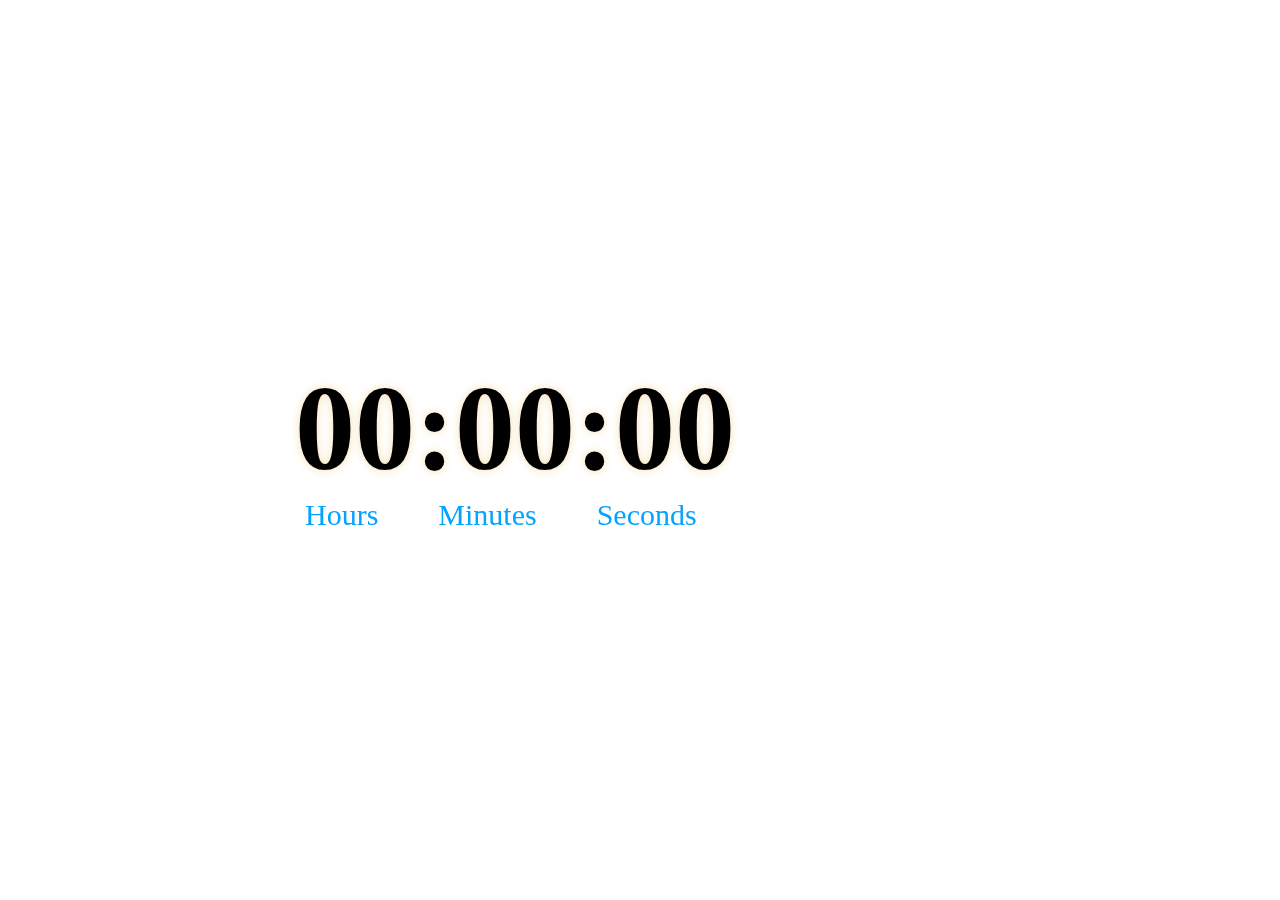
<file: Clock/index.html>
<!DOCTYPE html>
<html lang="en">
<head>
    <meta charset="UTF-8">
    <meta name="viewport" content="width=device-width, initial-scale=1.0">
    <link rel="stylesheet" type="image/png" href="">
    <title>Clock</title>
    <link rel="stylesheet" type="text/css" href="style.css" >
    <script src="script.js"></script>
</head>
<body>
    <div class="mdiv">
        <div class="container">
            <h1 align="center" class="heading" id="tm">00:00:00</h1>
            <div class="text">
                <span class="hr">Hours</span><span class="mi">Minutes</span><span class="se">Seconds</span> 
            </div>
        </div>
        
    </div>
    
</body>
</html>
</file>
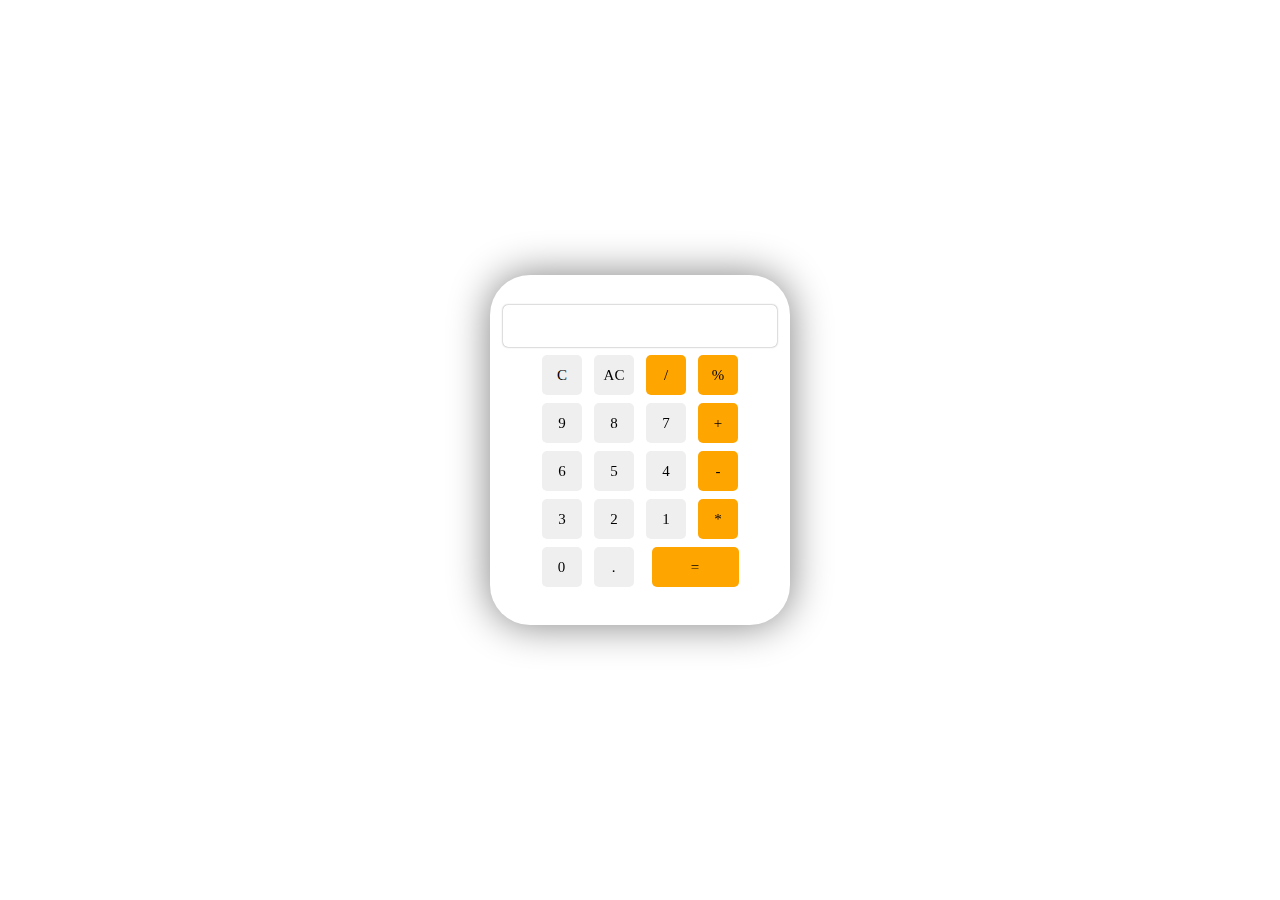
<file: Calculator.html>
<!DOCTYPE html>
<html>
<head>
	<meta charset="utf-8">
	<meta name="viewport" content="width=device-width, initial-scale=1">
	<title>Calculator</title>
	<style type="text/css">
		.main-div{
			position: fixed;
			top: 0px;
			left: 0px;
			height: 100vh;
			width: 100vw;
			display: flex;
			justify-content: center;
			align-items: center;

		}
		.container{
			width: 300px;
			height: 350px;
			border-radius: 40px;
			margin: 20px;
			box-shadow: 0px 0px 40px gray;
		}
		input{
			height: 40px;
			width: 40px;
			margin: 4px;
			border: none;
			border-radius: 5px;
			color: black;
			font-family: Arial Black;
			font-size: 15px;
		}
		.op{
			background-color: transparent;
			border: none;
			outline: none;
			box-shadow: 0px 0px 2px gray;
			width: 90%;
			text-align: right;
			margin-top: 30px;
		}
		.opr{
			background-color: orange;
		}
		
		.eq{
			width: 87px;
			margin-left: 10px;
			background-color: orange;
		}
	</style>
</head>
<body>
	<div class="main-div">
		<!-- <h2 class="heading">Calculator</h2> -->
		<div class="container" align="center">

			<form>
			<div>
				<input type="text" name="op" disabled class="op">
			</div>
			<div>
				<input type="button"  value="C" onclick="op.value='' ">
				<input type="button"  value="AC" onclick="op.value='' ">
				<input type="button"  value="/" onclick="op.value+='/' " class="opr">
				<input type="button"  value="%" onclick="op.value+='%' " class="opr">
			</div>
			<div>
				<input type="button"  value="9" onclick="op.value+='9' ">
				<input type="button"  value="8" onclick="op.value+='8' ">
				<input type="button"  value="7" onclick="op.value+='7' ">
				<input type="button"  value="+" onclick="op.value+='+' " class="opr">
			</div>
			<div>
				<input type="button"  value="6" onclick="op.value+='6' ">
				<input type="button"  value="5" onclick="op.value+='5' ">
				<input type="button"  value="4" onclick="op.value+='4' ">
				<input type="button"  value="-" onclick="op.value+='-' " class="opr">
			</div>
			<div>
				<input type="button"  value="3" onclick="op.value+='3' ">
				<input type="button"  value="2" onclick="op.value+='2' ">
				<input type="button"  value="1" onclick="op.value+='1' ">
				<input type="button"  value="*" onclick="op.value+='*' " class="opr">
			</div>
			<div>
				<input type="button"  value="0" onclick="op.value+='0' ">
				<input type="button"  value="." onclick="op.value+='.' ">
				<input type="button" class="eq" value="=" onclick="op.value=eval(op.value)" class="opr" />
			</div>
			</form>
		</div>
		
	</div>
</body>
</html>
</file>
<file: Clock/style.css>
*{
    margin: 0px;
    padding: 0px;
    box-sizing: border-box;
}

.mdiv{
    position: fixed;
    top: 0px;
    left: 0px;
    width: 100vw;
    height: 100vh;
    display: flex;
    align-items: center;
    justify-content: center;
    background-image: url("https://images.pexels.com/photos/14053635/pexels-photo-14053635.jpeg?auto=compress&cs=tinysrgb&w=600");
    /* background-image: url("https://images.pexels.com/photos/13246484/pexels-photo-13246484.jpeg?auto=compress&cs=tinysrgb&w=600"); */
    background-repeat: no-repeat;
    background-size: cover;
    background-position: center;
    /* background-color: azure; */

    
}

.container{
    width: 500px;
    height: 500px;
    margin-left: -250px;
    /* box-shadow: 0px 0px 20px gray; */
    /* border-radius: 250px; */
    padding: 20px;
    /* border: 2px solid black; */
    /* background-color: rgb(232, 225, 216); */
    background: transparent;
    

}

.heading{
    margin-top: 140px;
    /* margin-left: 50px; */
    
    font-size: 120px;
    color:black;
    font-family: Arial-Black;
    text-shadow: 0px 0px 10px wheat;
}

.text{
    font-size: 30px;
    color: rgb(4, 163, 255);
    font-family: Arial-Black;
}
.hr{
    margin-left: 20px;
    margin-right: 20px;
}
.mi{
    margin-left: 40px;
    margin-right: 20px;
}
.se{
    margin-left: 40px;
    
}
</file>
